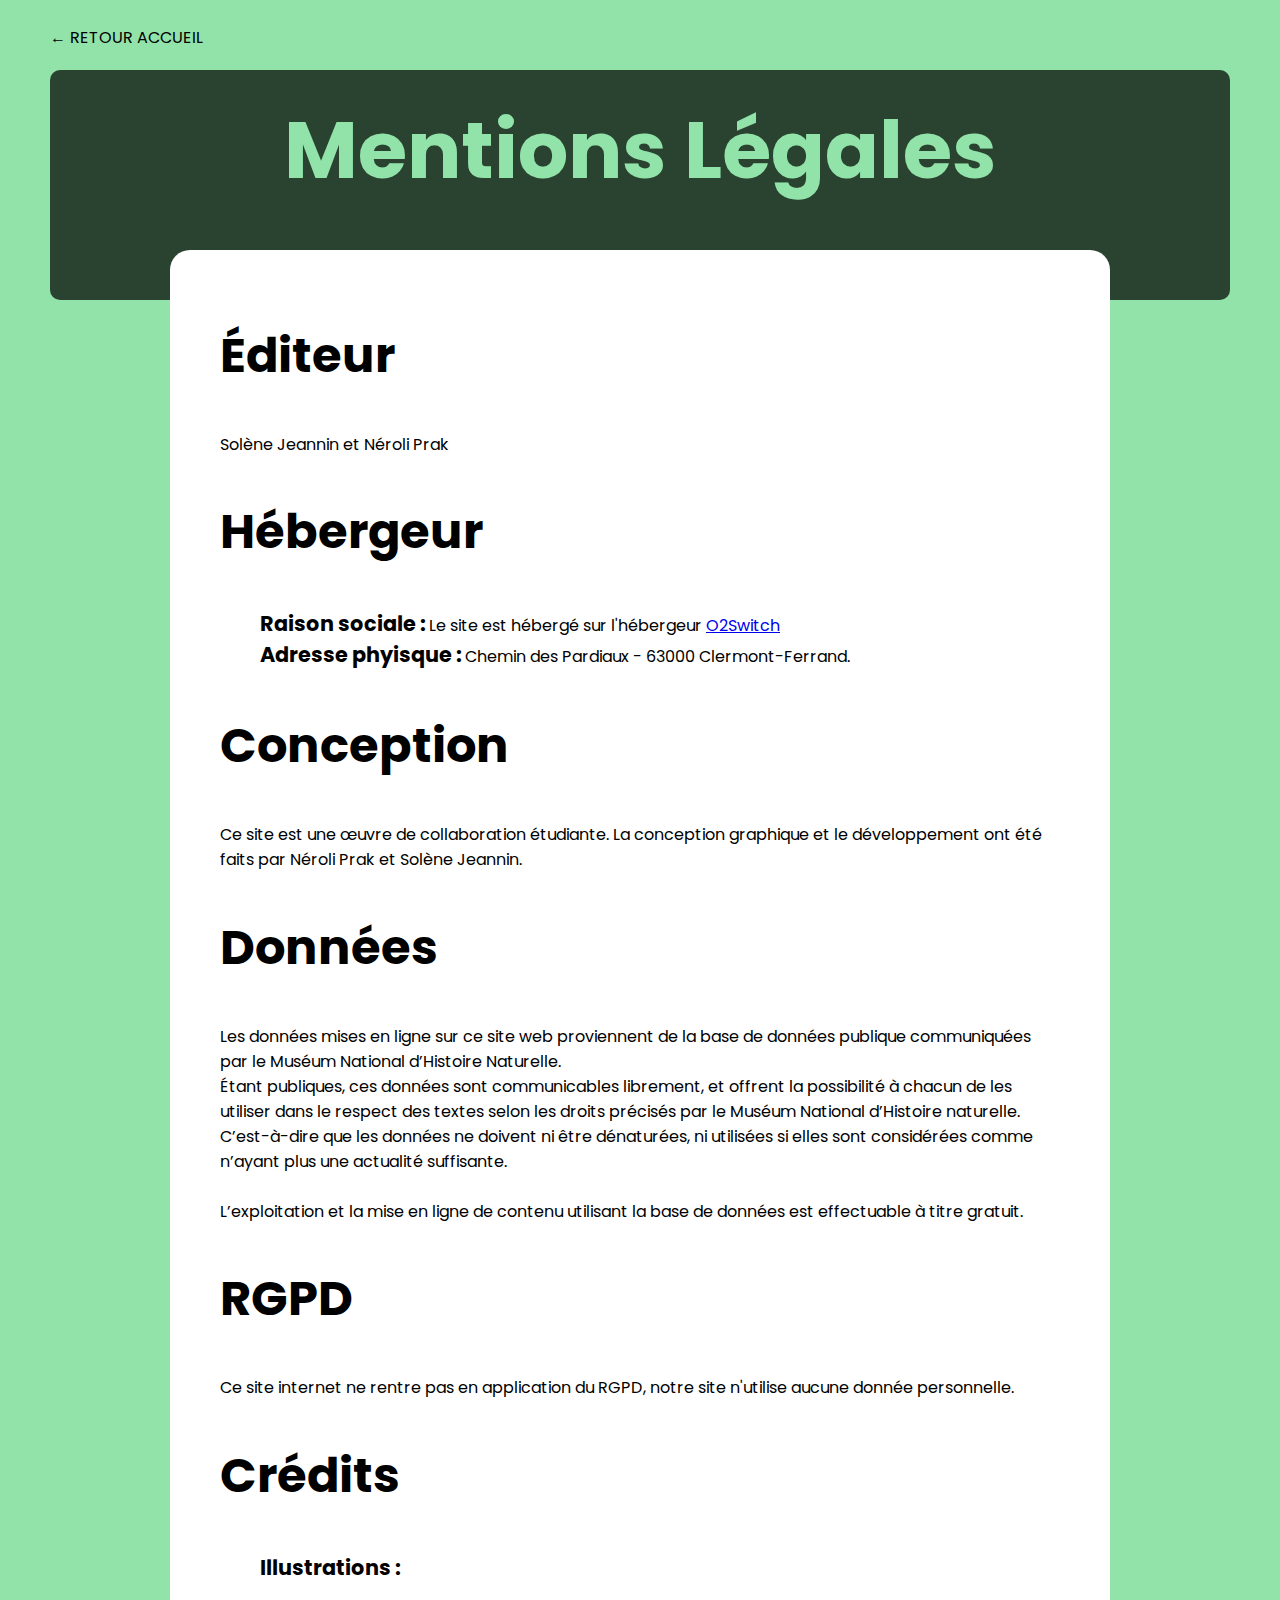
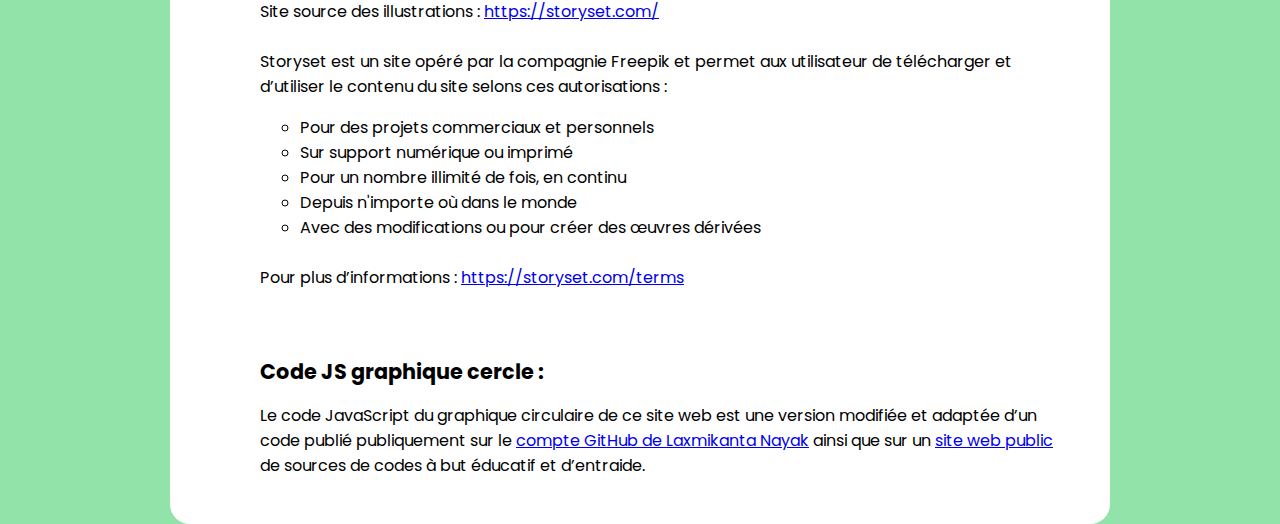
<file: mentions-legales.html>
<!DOCTYPE html>
<html lang="fr">
<head>
    <meta charset="UTF-8">
    <meta name="viewport" content="width=device-width, initial-scale=1.0">
    <title>Dataviz - Mentions Légales</title>
    <!--pour les font-->
    <link rel="stylesheet" href="./styles/mentions-legales.css">
    <link rel="preconnect" href="https://fonts.googleapis.com">
    <link rel="preconnect" href="https://fonts.gstatic.com" crossorigin>
    <link href="https://fonts.googleapis.com/css2?family=Poppins:wght@700&display=swap" rel="stylesheet">
    <link href="https://fonts.googleapis.com/css2?family=Poppins:wght@400;600&display=swap" rel="stylesheet">   
    
</head>
<body class="mentions-legales">
    <nav><a href="./index.html">← RETOUR ACCUEIL</a></nav>
    <header>
        <h1>Mentions Légales</h1>
    </header>
    <div class="contenu_mentions_legales">
        <h2>Éditeur</h2>
            <p>Solène Jeannin et Néroli Prak</p>
        <h2>Hébergeur</h2>
            <ul>
                <li><span>Raison sociale :</span> Le site est hébergé sur l'hébergeur <a href="https://www.o2switch.fr/">O2Switch</a></li>
                <li><span>Adresse phyisque :</span> Chemin des Pardiaux - 63000 Clermont-Ferrand.</li>
            </ul>
        <h2>Conception</h2>
            <p>Ce site est une œuvre de collaboration étudiante. La conception graphique et le développement ont été faits par Néroli Prak et Solène Jeannin.
            </p>
        <h2>Données</h2>
            <p>Les données mises en ligne sur ce site web proviennent de la base de données publique communiquées par le Muséum National d’Histoire Naturelle. <br>
            Étant publiques, ces données sont communicables librement, et offrent la possibilité à chacun de les utiliser dans le respect des textes selon les droits précisés par le Muséum National d’Histoire naturelle. C’est-à-dire que les données ne doivent ni être dénaturées, ni utilisées si elles sont considérées comme n’ayant plus une actualité suffisante. 
            <br> <br>
            L’exploitation et la mise en ligne de contenu utilisant la base de données est effectuable à titre gratuit.
            </p>
        <h2>RGPD</h2>
            <p>Ce site internet ne rentre pas en application du RGPD, notre site n'utilise aucune donnée personnelle. </p>
        <h2>Crédits</h2>
            <ul>
                <li><span>Illustrations :</span>
                    <p>Site source des illustrations : <a href="https://storyset.com/">https://storyset.com/</a>
                    <br><br>
                    Storyset est un site opéré par la compagnie Freepik  et permet aux utilisateur de télécharger et d’utiliser le contenu du site selons ces autorisations : 
                    <ul class="liste-puces">
                        <li>Pour des projets commerciaux et personnels
                        </li>
                        <li>Sur support numérique ou imprimé</li>
                        <li>Pour un nombre illimité de fois, en continu
                        </li>
                        <li>Depuis n'importe où dans le monde
                        </li>
                        <li>Avec des modifications ou pour créer des œuvres dérivées</li>
                    </ul> <br>
                    Pour plus d’informations : <a href="https://storyset.com/terms">https://storyset.com/terms</a>
                    </p> <br> <br>
                </li>
                <li>
                    <span>Code JS graphique cercle : </span>
                    <p>Le code JavaScript du graphique circulaire de ce site web est une version modifiée et adaptée d’un code publié publiquement sur le <a href="https://gist.github.com/laxmikanta415/dc33fe11344bf5568918ba690743e06f">compte GitHub de Laxmikanta Nayak</a> ainsi que sur un <a href="https://d3-graph-gallery.com/graph/donut_label.html">site web public</a> de sources de codes à but éducatif et d’entraide.</p>
                </li>
            </ul>
    </div>
</body>
</html>
</file>
<file: styles/mentions-legales.css>
body {
  margin: 0;
  font-family: "Poppins", sans-serif;
  background-color: #92e3a9;
}
nav{
  padding-top: 25px;
}
nav a{
  text-decoration: none;
  color: black;
  transition: all 0.2s;
}
nav a:hover{
  text-decoration: none;
  color: #92e3a9;
  background-color: #294330;
  padding-left: 20px;
  padding-right: 20px;
}
.mentions-legales {
  margin-left: 50px;
  margin-right: 50px;
}
h1 {
  background-color: #294330;
  border-radius: 10px;
  color: #92e3a9;
  font-size: 5em;
  margin: 20px 0 50px;
  padding: 20px 0 90px;
  text-align: center;
}
h2 {
  font-size: 3em;
}
span {
  font-weight: bold;
  font-size: 1.3rem;
}

ul {
  list-style: none;
}
.liste-puces {
  list-style-type: circle;
}
.contenu_mentions_legales{
  background-color: white;
  border-radius: 20px;
  padding: 30px 50px;
  margin: -100px 120px 0;
}

@media(max-width:1200px){
  .contenu_mentions_legales{
    margin-left: 80px;
    margin-right:80px;
  }
  .mentions-legales {
    margin: 0;
  }
  h1{
    border-radius: 0;
  }
}
</file>
